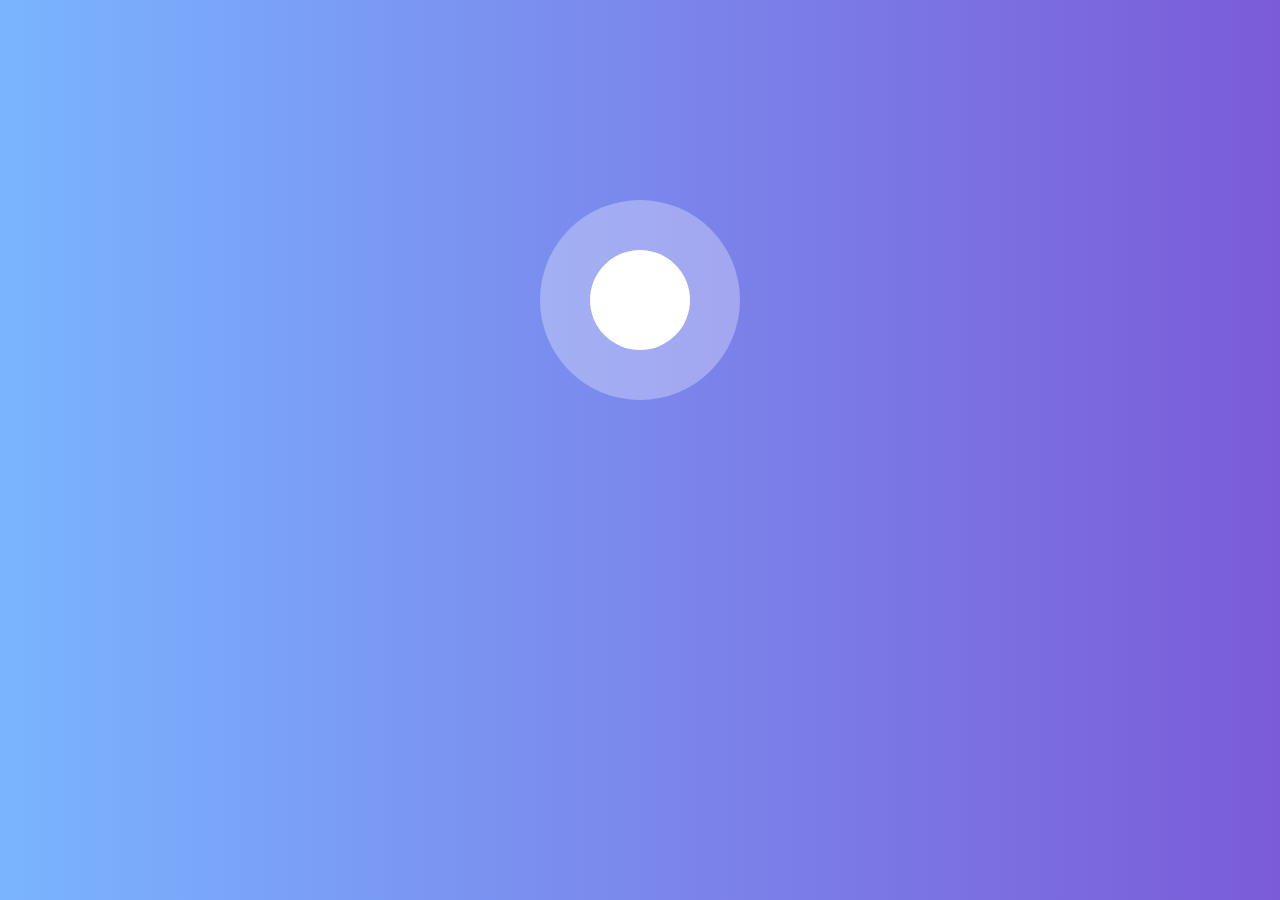
<file: #1/index.html>
<!DOCTYPE html>
<html lang="en">
<head>
    <meta charset="UTF-8">
    <meta name="viewport" content="width=device-width, initial-scale=1.0">
    <meta http-equiv="X-UA-Compatible" content="ie=edge">
    <link rel="stylesheet" type="text/css" href="style.css" media="screen" />
    <title>My first animation</title>
</head>
<body>
    <div class="wrapper">
        <div class="big-circle">
            <div class="small-circle"></div>
        </div>
    </div>
</body>
</html>
</file>
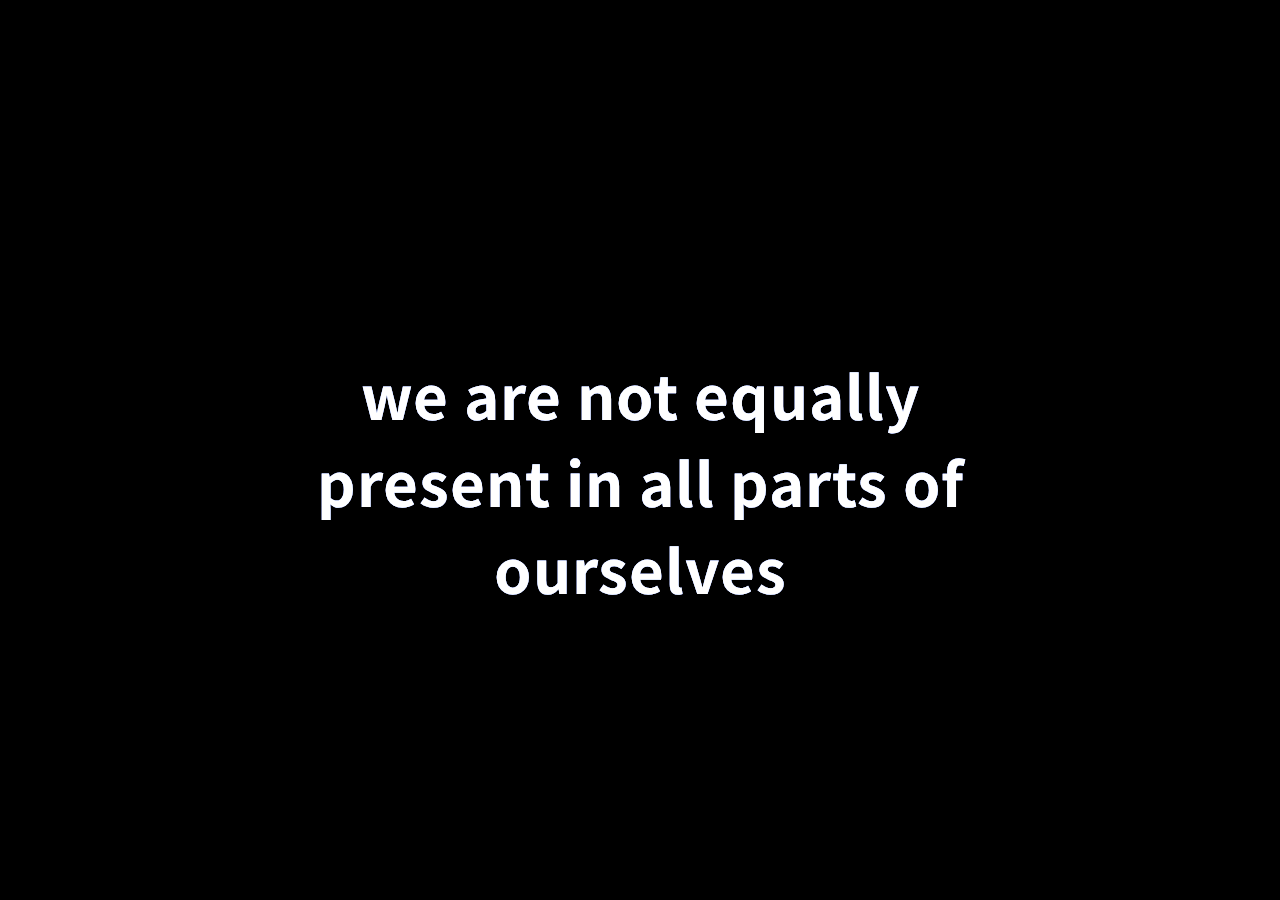
<file: #2/index.html>
<!DOCTYPE html>
<html lang="en">
<head>
    <meta charset="UTF-8">
    <meta name="viewport" content="width=device-width, initial-scale=1.0">
    <meta http-equiv="X-UA-Compatible" content="ie=edge">
    <link rel="stylesheet" type="text/css" href="style.css" media="screen" />
    <title>CSS Glitch</title>
</head>
<body>
    <h1>we are not equally present in all parts of ourselves</h1>
</body>
</html>
</file>
<file: #1/style.css>
body {
    background: linear-gradient(90deg, rgba(122, 180,255,1) 0%, rgba(123,91,217,1) 100%);
}

.wrapper {
    margin-top: 200px;
}

.big-circle {
    animation: pulse 1.5s alternate infinite;
    margin: 0 auto;
    border-radius: 50%;
    width: 200px;
    height: 200px;
    background-color: rgba(255, 255,255,.3);
}

.small-circle {
    position: relative;
    top: 50px;
    left: 50px;
    border-radius: 50%;
    width: 100px;
    height: 100px;
    background-color: white;
}

.small-circle:hover {
    animation: shake .1s alternate infinite;
}

@keyframes pulse {
    from {
        transform: scale(1);
    }
    to {
        transform: scale(1.5);
    }
}

@keyframes shake {
    0% {
        transform: translate(0%);
    }
    25%, 75% {
        transform: translateY(1%);
    }
    50%, 100% {
        transform: translateX(1%);
    }
}
</file>
<file: #2/style.css>
@import url("https://fonts.googleapis.com/css2?family=Noto+Sans+JP:wght@900&display=swap");
body {
  background-color: black;
  color: white;
  font-family: 'Noto Sans JP', sans-serif;
  font-size: 30px;
  letter-spacing: 1px; }

h1 {
  position: absolute;
  top: 50%;
  left: 50%;
  text-align: center;
  transform: translate(-50%, -50%);
  width: 800px;
  height: 280px; }
  h1::before, h1::after {
    content: 'we are not equally present in all parts of ourselves';
    display: block;
    position: absolute;
    top: 0; }
  h1::before {
    color: #7ab4ff;
    z-index: -1; }
  h1::after {
    color: #7b5bd9;
    z-index: -2; }
  h1:hover::before {
    animation: glitch 3s ease reverse infinite;
    left: 5px; }
  h1:hover::after {
    animation: glitch 3s ease infinite;
    left: -5px; }

@keyframes glitch {
  0% {
    clip: rect(30px 800px 88px 0); }
  2.5% {
    clip: rect(206px 800px 226px 0); }
  5% {
    clip: rect(250px 800px 275px 0); }
  7.5% {
    clip: rect(130px 800px 181px 0); }
  10% {
    clip: rect(238px 800px 244px 0); }
  12.5% {
    clip: rect(25px 800px 47px 0); }
  15% {
    clip: rect(229px 800px 256px 0); }
  17.5% {
    clip: rect(31px 800px 90px 0); }
  20% {
    clip: rect(19px 800px 108px 0); }
  22.5% {
    clip: rect(91px 800px 259px 0); }
  25% {
    clip: rect(113px 800px 194px 0); }
  27.5% {
    clip: rect(222px 800px 254px 0); }
  30% {
    clip: rect(90px 800px 132px 0); }
  32.5% {
    clip: rect(17px 800px 153px 0); }
  35% {
    clip: rect(67px 800px 154px 0); }
  37.5% {
    clip: rect(234px 800px 243px 0); }
  40% {
    clip: rect(26px 800px 119px 0); }
  42.5% {
    clip: rect(190px 800px 194px 0); }
  45% {
    clip: rect(118px 800px 164px 0); }
  47.5% {
    clip: rect(132px 800px 146px 0); }
  50% {
    clip: rect(71px 800px 113px 0); }
  52.5% {
    clip: rect(246px 800px 268px 0); }
  55% {
    clip: rect(14px 800px 106px 0); }
  57.5% {
    clip: rect(15px 800px 168px 0); }
  60% {
    clip: rect(253px 800px 253px 0); }
  62.5% {
    clip: rect(268px 800px 276px 0); }
  65% {
    clip: rect(215px 800px 231px 0); }
  67.5% {
    clip: rect(270px 800px 274px 0); }
  70% {
    clip: rect(237px 800px 269px 0); }
  72.5% {
    clip: rect(241px 800px 258px 0); }
  75% {
    clip: rect(213px 800px 270px 0); }
  77.5% {
    clip: rect(280px 800px 280px 0); }
  80% {
    clip: rect(199px 800px 224px 0); }
  82.5% {
    clip: rect(273px 800px 280px 0); }
  85% {
    clip: rect(75px 800px 195px 0); }
  87.5% {
    clip: rect(122px 800px 167px 0); }
  90% {
    clip: rect(223px 800px 250px 0); }
  92.5% {
    clip: rect(279px 800px 280px 0); }
  95% {
    clip: rect(55px 800px 264px 0); }
  97.5% {
    clip: rect(139px 800px 171px 0); }
  100% {
    clip: rect(155px 800px 232px 0); } }

/*# sourceMappingURL=style.css.map */
</file>
